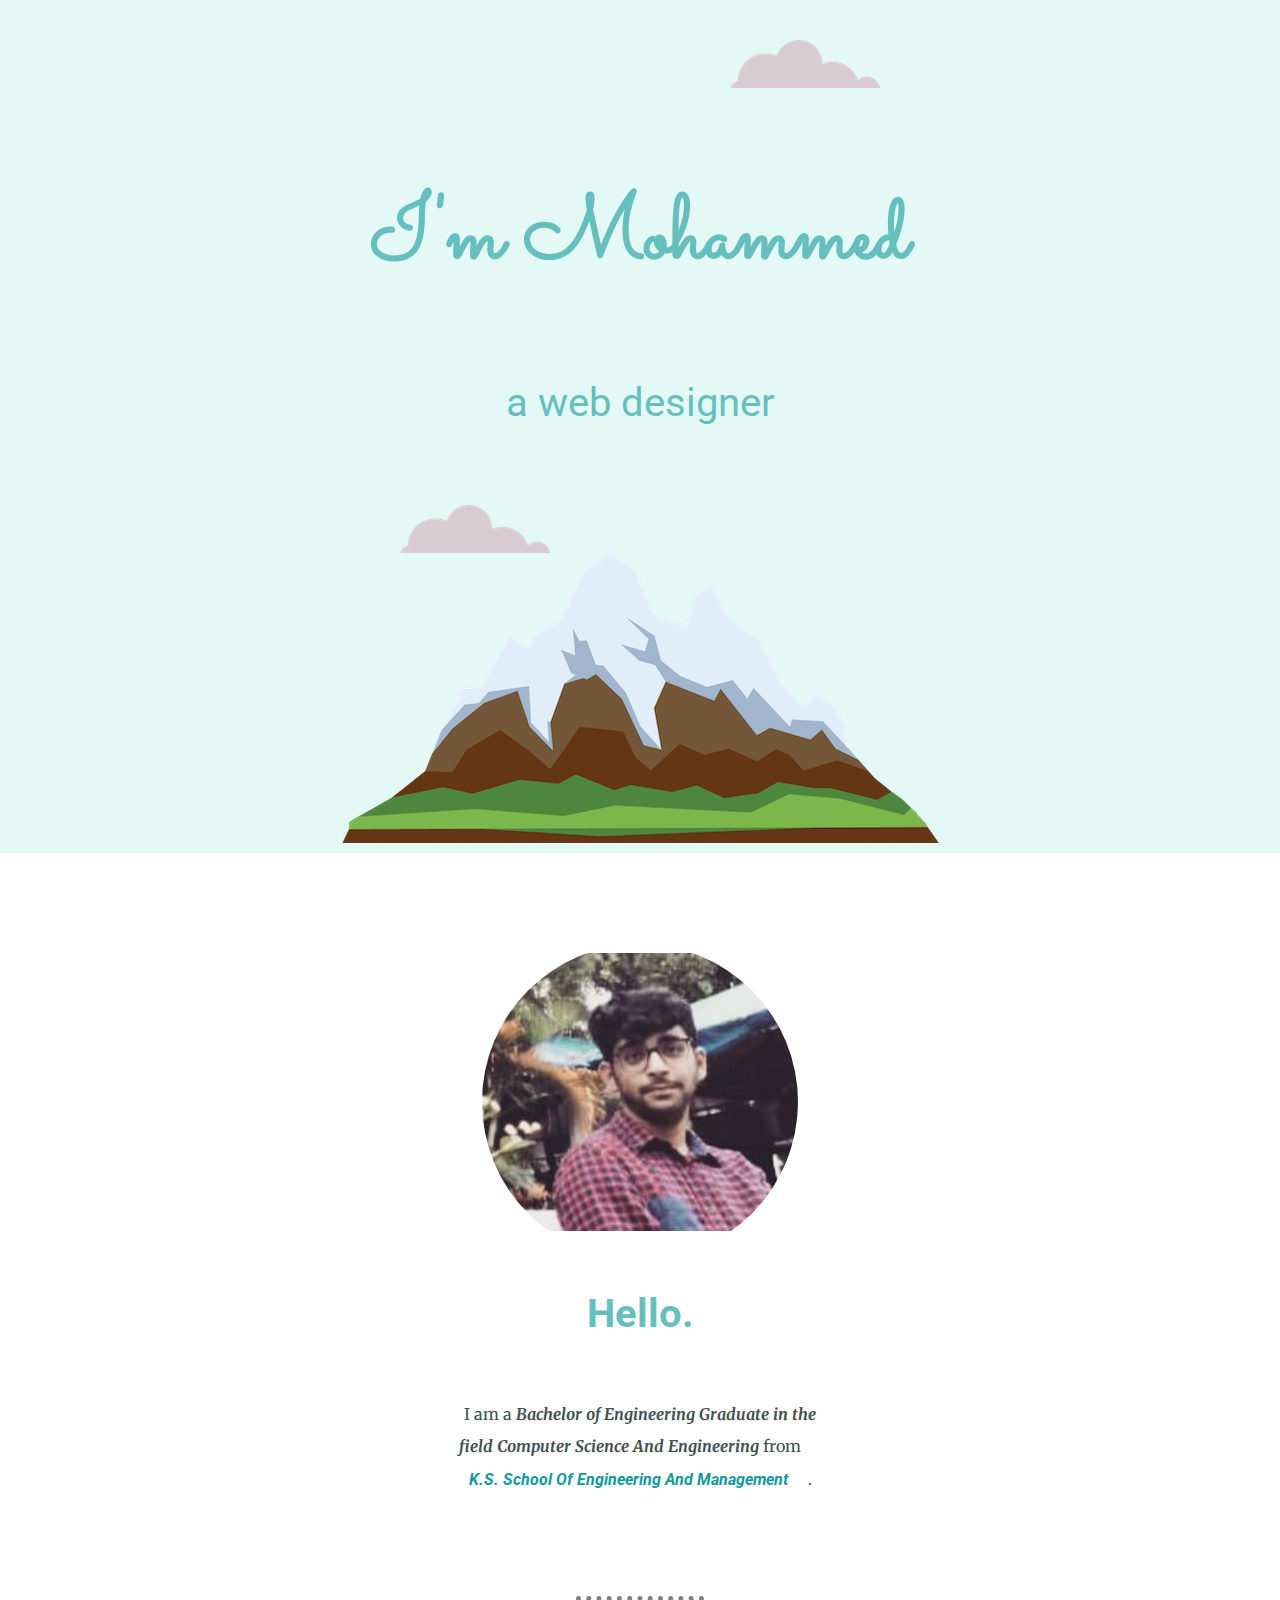
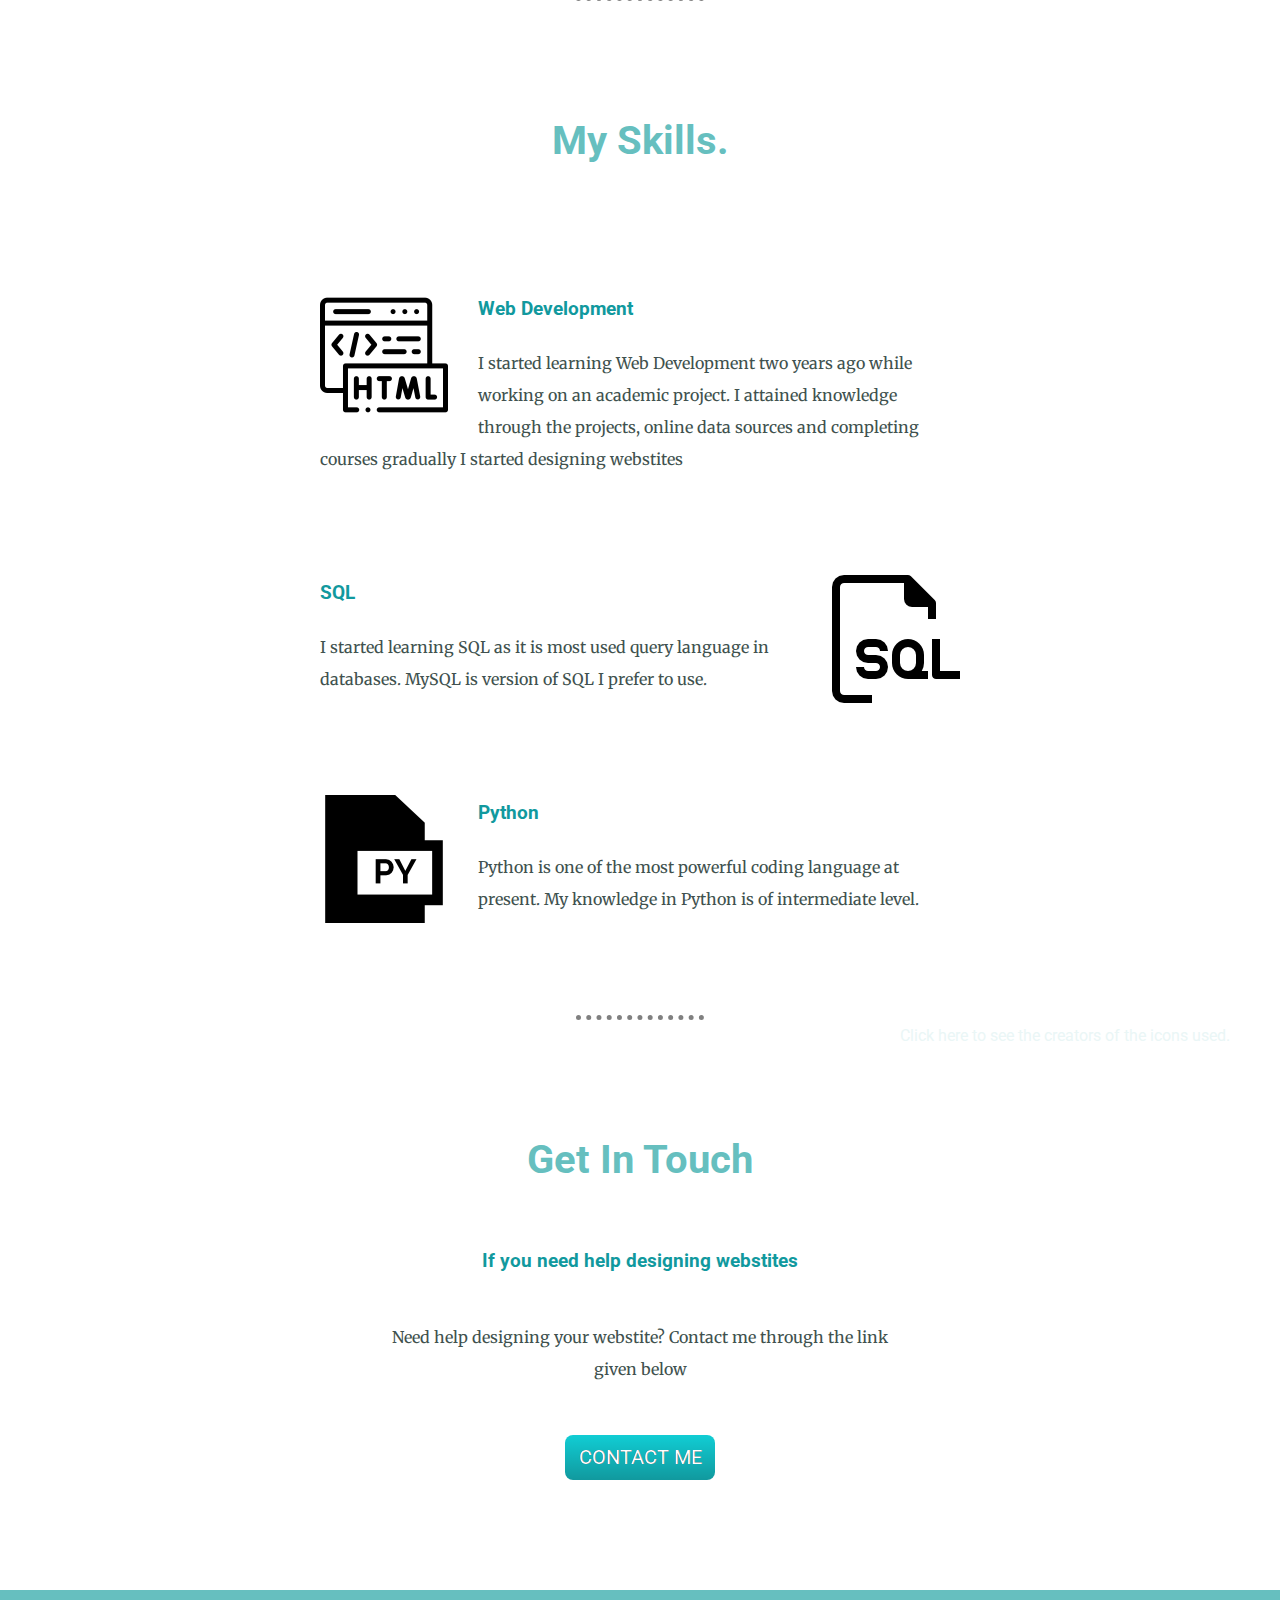
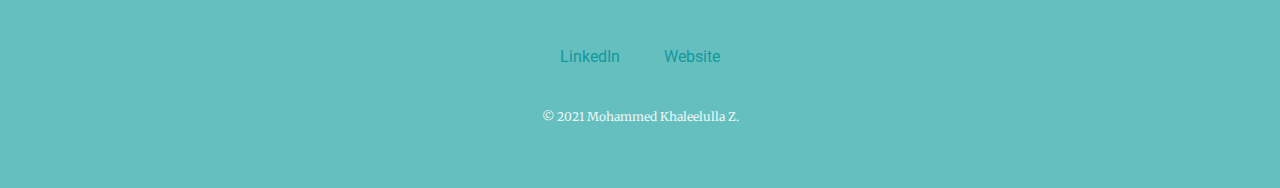
<file: index.html>
<!DOCTYPE html>
<html lang="en" dir="ltr">

<head>
  <meta charset="utf-8">
  <title>Mohammed Khaleelulla Z</title>
  <link rel="stylesheet" href="css/style.css">
  <link rel="icon" href="favicon3.ico">
  <link rel="preconnect" href="https://fonts.gstatic.com">
  <link href="https://fonts.googleapis.com/css2?family=Merriweather&family=Roboto&family=Sacramento&display=swap" rel="stylesheet">

</head>

<body>
  <div class="top">
    <img class="topcloud" src="images/cloud.png" alt="cloud-image">
    <h1>I'm Mohammed</h1>
    <h2 class="normal">a web designer</h2>
    <img class="bottomcloud" src="images/cloud.png" alt="cloud-image">
    <img src="images/mountain.png" alt="mountain-image">

  </div>
  <div class="middle">
    <div class="profile">
      <img src="images/khaleel.png" alt="my-pic">
      <h2>Hello.</h2>
      <p class="intro">I am a <em><strong>Bachelor of Engineering Graduate in the field Computer Science And Engineering </strong></em> from <em><strong><a href="http://kssem.edu.in"><br>K.S. School Of Engineering And Management</a></strong></em>.</p>
    </div>
    <hr>
    <div class="skills">
      <h2>My Skills.</h2>
      <div class="skill-row">
        <img class="ht" src="images/html.png" alt="html-img">

        <h3>Web Development</h3>
        <p>I started learning Web Development two years ago while working on an academic project. I attained knowledge through the projects, online data sources and completing courses gradually I started designing webstites</p>
      </div>
      <div class="skill-row">
        <img class="sq" src="images/sql.png" alt="sql-img">
        <h3>SQL</h3>
        <p>I started learning SQL as it is most used query language in databases. MySQL is version of SQL I prefer to use.</p>
      </div>

      <div class="skill-row">
        <img class="py" src="images/python.png" alt="python.img">

        <h3>Python</h3>
        <p>Python is one of the most powerful coding language at present. My knowledge in Python is of intermediate level.</p>
      </div>
    </div>


    <a class="attribution" href="attribution.html">Click here to see the creators of the icons used.</a>
    <hr>
    <div class="contact-me">
      <h2>Get In Touch</h2>
      <h3>If you need help designing webstites</h3>
      <p class="contact-message">Need help designing your webstite? Contact me through the link given below</p>
      <a class="btn" href="mailto:khaleelmohammed0770@gmail.com">CONTACT ME</a>
    </div>
  </div>
  <div class="bottom">
    <a class="footer-link" href="https://www.linkedin.com/in/mohammed-khaleelulla-z-a2b370180//">LinkedIn</a>
    <a class="footer-link" href="https://khaleel1q.github.io/resume/">Website</a>
    <p class="copyright">© 2021 Mohammed Khaleelulla Z.</p>
  </div>
</body>

</html>
</file>
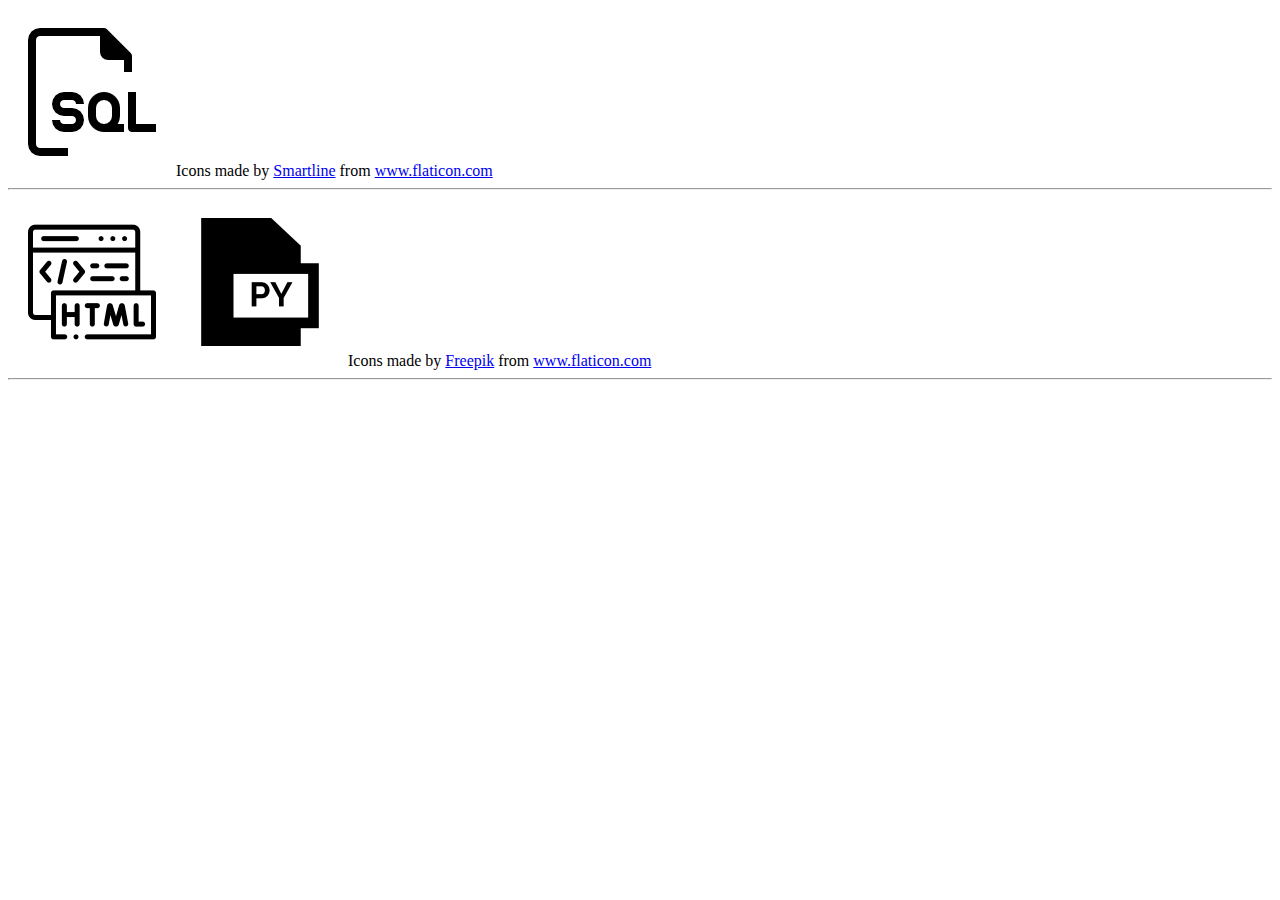
<file: attribution.html>
<!DOCTYPE html>
<html lang="en" dir="ltr">
  <head>
    <meta charset="utf-8">
    <link rel="stylesheet" href="css/attribution.css">
    <title></title>
  </head>
  <body>
    <div class="icons"><img class="img" src="images/sql.png" alt="">Icons made by <a class="attr" href="https://www.flaticon.com/authors/smartline" title="Smartline">Smartline</a> from <a href="https://www.flaticon.com/" title="Flaticon">www.flaticon.com</a></div>
<hr>    <div class="icons"><img class="img" src="images/html.png" alt=""><img class="img" src="images/python.png" alt="">
      Icons made by <a class="attr "href="https://www.flaticon.com/authors/freepik" title="Freepik">Freepik</a> from <a href="https://www.flaticon.com/" title="Flaticon">www.flaticon.com</a></div>
<hr>
  </body>
</html>
</file>
<file: css/style.css>
body {
  color: #40514E;
  margin: 0;
  text-align: center;
  font-family: 'Merriweather', serif;
  line-height: 2;
}

h1 {
  margin: 50px auto 0 auto;
  font-family: 'Sacramento', cursive;
  font-size: 5.62rem;
  color: #66BFBF;
}

h2 {
  font-family: 'Roboto', sans-serif;
  font-size: 2.5rem;
  color: #66BFBF;
  padding-bottom: 10px;
}

.normal {
  font-weight: normal;
}

h3 {
  font-family: 'Roboto', sans-serif;
  color: #11999E;
}

a {
  color: #11999E;
  font-family: 'Roboto', sans-serif;
  margin: 10px 20px;
  text-decoration: none;
}

a:hover {
  color: #eaf6f6;
}

.top {
  margin: 0;
  background-color: #e4f9f5;
  position: relative;
  padding-top: 100px;
}

.skill-row {
  width: 50%;
  margin: 100px auto 100px auto;
  text-align: left;
}

.ht {
  size: 25%;
  float: left;
  margin-right: 30px;
}

.sq {
  size: 25%;
  float: right;
  margin-left: 30px
}

.py {
  size: 25%;
  float: left;
  margin-right: 30px;
}

.topcloud {
  position: absolute;
  right: 400px;
  top: 40px;
}

.bottomcloud {
  position: absolute;
  left: 400px;
  bottom: 300px;
}

.intro {
  width: 30%;
  margin: auto;
}

.middle {
  margin: 100px 0 100px 0;
  position: relative;
}

.bottom {
  position: relative;
  background-color: #66BFBF;
  margin-top: 20px;
  height: 8rem;
  padding: 50px 0 20px 0;
}

.copyright {
  color: #eaf6f6;
  font-size: 0.75rem;
  padding: 20px 0;
}

.btn {
  background: #11CDD4;
  background-image: -webkit-linear-gradient(top, #11CDD4, #11999E);
  background-image: -moz-linear-gradient(top, #11CDD4, #11999E);
  background-image: -ms-linear-gradient(top, #11CDD4, #11999E);
  background-image: -o-linear-gradient(top, #11CDD4, #11999E);
  background-image: -webkit-gradient(to bottom, #11CDD4, #11999E);
  -webkit-border-radius: 8px;
  -moz-border-radius: 8px;
  border-radius: 8px;
  height: 25px;
  line-height: 25px;
  color: #FFFFFF;
  font-family: 'Roboto', sans-serif;
  width: 150px;
  font-size: 20px;
  padding: 10px 0 10px 0;
  -webkit-box-shadow: 0 0 0 0 #000000;
  -moz-box-shadow: 0 0 0 0 #000000;
  box-shadow: 0 0 0 0 #000000;
  text-shadow: 0 0 0 #000000;
  text-decoration: none;
  display: inline-block;
  cursor: pointer;
  text-align: center;
}

.btn:hover {
  border: solid #0BE2C2 0;
  background: #30E3CB;
  background-image: -webkit-linear-gradient(top, #30E3CB, #2BC4AD);
  background-image: -moz-linear-gradient(top, #30E3CB, #2BC4AD);
  background-image: -ms-linear-gradient(top, #30E3CB, #2BC4AD);
  background-image: -o-linear-gradient(top, #30E3CB, #2BC4AD);
  background-image: -webkit-gradient(to bottom, #30E3CB, #2BC4AD);
  -webkit-border-radius: 8px;
  -moz-border-radius: 8px;
  border-radius: 8px;
  color: #ffffff;
  text-decoration: none;
}

.attribution {
  position: absolute;
  right: 30px;
  bottom: 20%;
  color: #eaf6f6;
}
.attribution:hover{
  color: #11999E;
}

hr {
  border-style: none;
  border-top-style: dotted;
  border-width: 5px;
  border-color: #eeeeee;
  border-top-color: grey;
  background-color: #ffffff;
  width: 10%;
  margin: 100px auto 100px auto;
}

.contact-message {
  width: 40%;
  margin: 40px auto 40px auto;
}
</file>
<file: css/attribution.css>
.icons{
  margin: 30 10 30 10;
  position: relative;
}
.img{
  display: inline;
  padding: 20px;
}
.attribution{
  position: absolute;
  top:50%;
}
</file>
